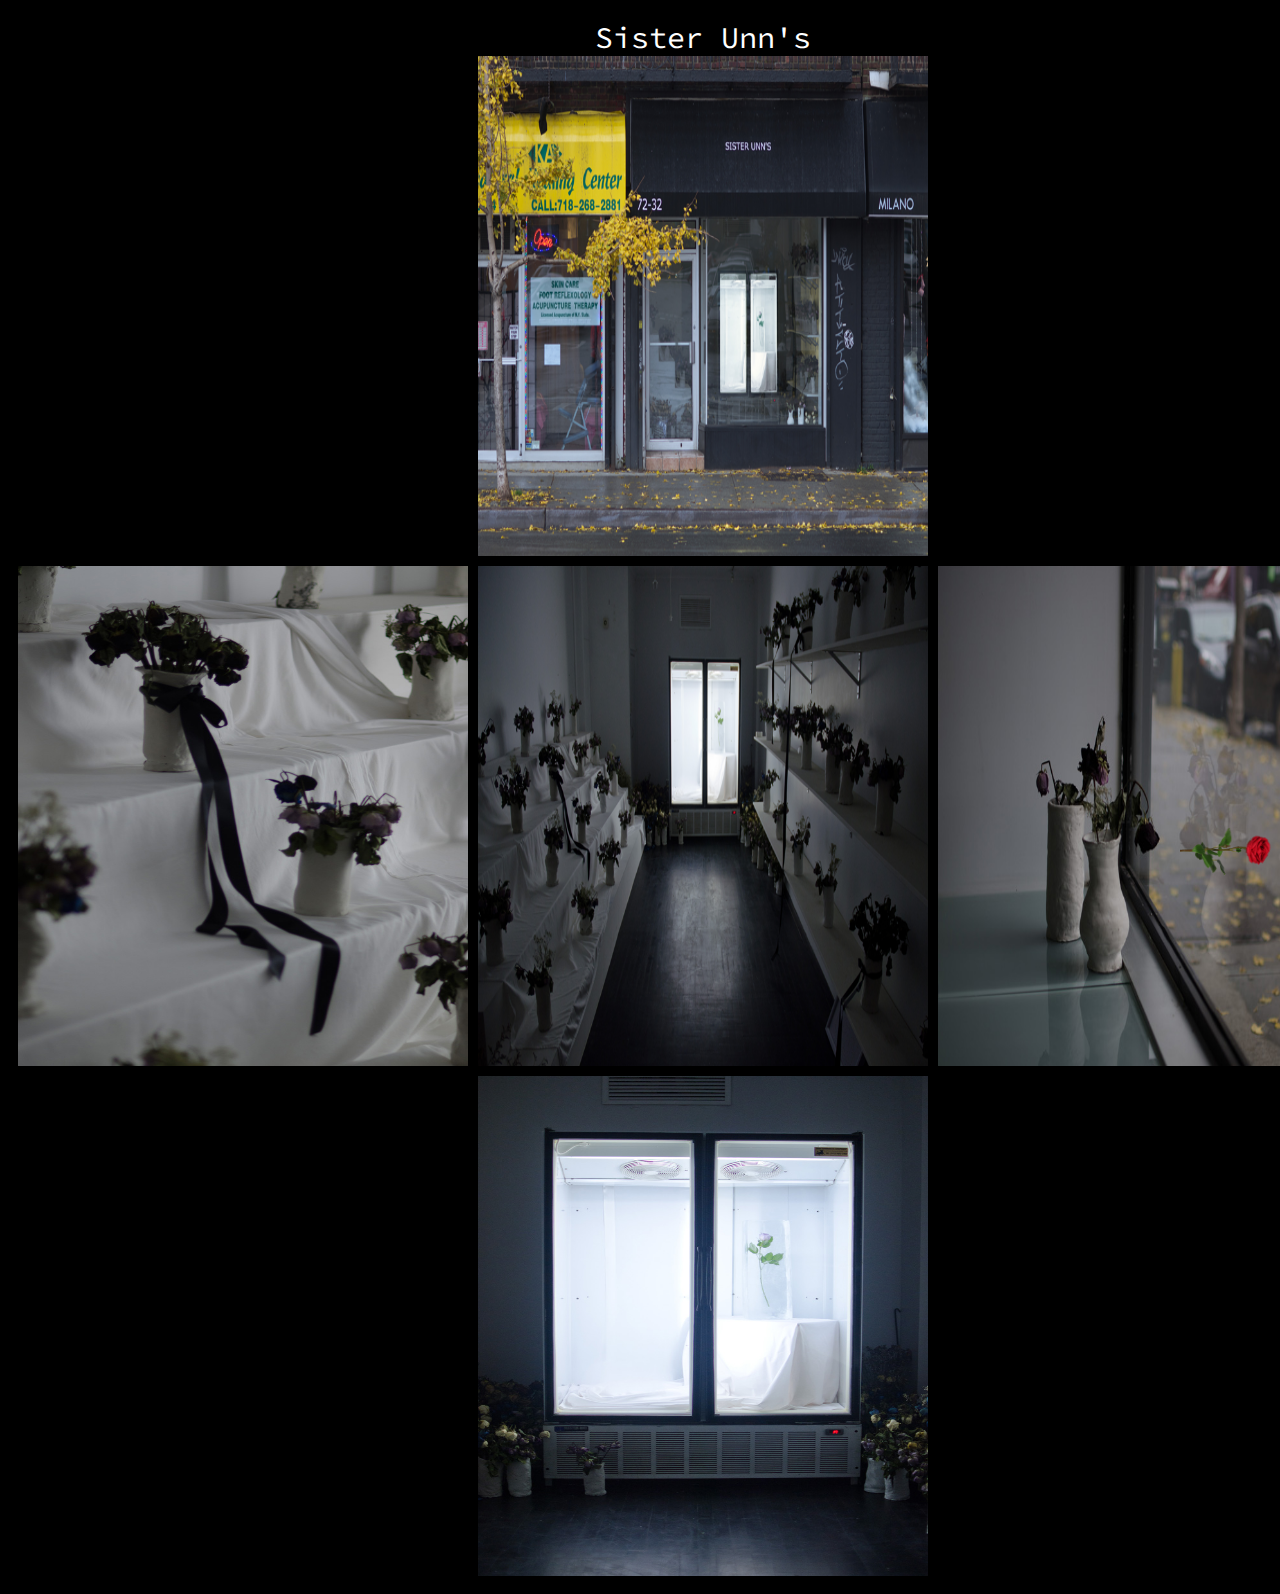
<file: index.html>
<html>
    <head>
        <title>Sister Unn's </title>
        <link href="https://fonts.googleapis.com/css2?family=IM+Fell+English+SC&family=Mukta&family=Nunito:ital,wght@1,600&family=Source+Code+Pro:ital,wght@1,200&display=swap" rel="stylesheet">
        <meta charset="utf-8">
        <meta name="viewport" content="width=device-width, initial-scale=1">
        <link href="theStyle.css" rel="stylesheet" type="text/css">
        <!-- <link href="views/styleTemplate.css" rel="stylesheet" type="text/css"> -->
    </head>
    <body>
        <main>
            <!-- <h1> Sister Unn's </h1> -->
            <div class = "grid-layout">
                <div class ="item1"></div>
                <div class ="item2">Sister Unn's<a href = "views/slideFinale.html"><img src = "Images/the store.png"/></a></div>
                <div class ="item3"></div>
                <div class ="item4"><img src = "Images/dying flowers.jpeg"/></div>
                <div class ="item5"><img src = "Images/inside the store.png"/></div>
                <div class ="item6"><img src = "Images/dying flowers by the window.jpeg"/></div>
                <div class ="item7"></div>
                <div class ="item8"><img src = "Images/the refridgerator.jpeg"></div>
            </div>
            <a href="views/slideSisterUnns.html">
                <img class="rotate_rose" src="Images/rose-stem-red.png"
            </a>
        </main>
    </body>
</html>
</file>
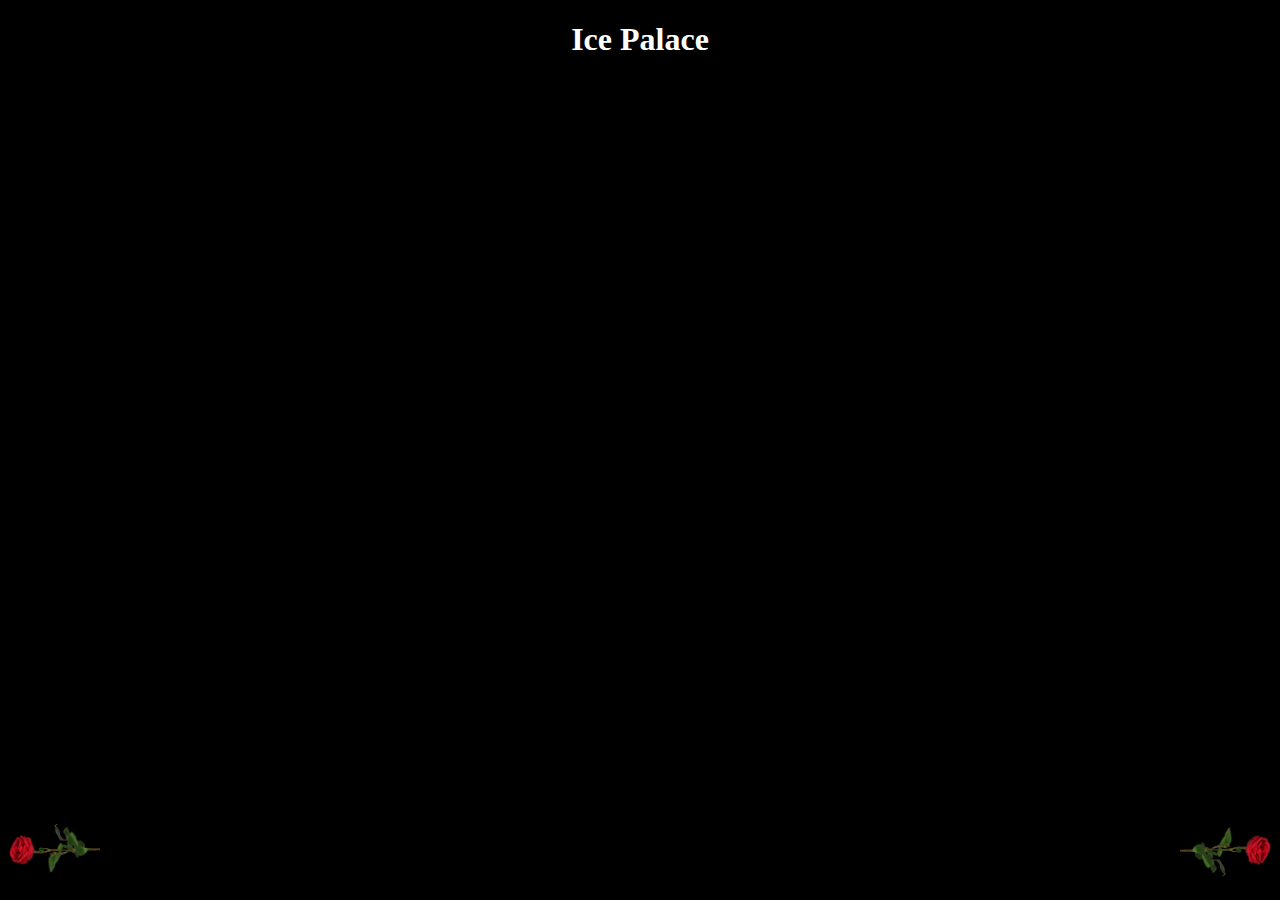
<file: views/ice_palace.html>
<!DOCTYPE html>
<html>
	<head>
        <meta charset="utf-8">
        <meta name="viewport" content="width=device-width, initial-scale=1">
		<link href="icePalaceStyle.css" rel="stylesheet" type="text/css">
		<link href="styleTemplate.css" rel="stylesheet" type="text/css">
	</head>
	<body>
		<main>
			<h1> Ice Palace </h1>
			<a href = "slideExperience.html">
				<img class = "rotate_rose_ccw" src="../Images/rose-stem-red.png">
			</a>
	        <a href="slideTheBook.html">
	            <img class="rotate_rose" src="../Images/rose-stem-red.png">
	        </a>
		</main>
	</body>
</html>
</file>
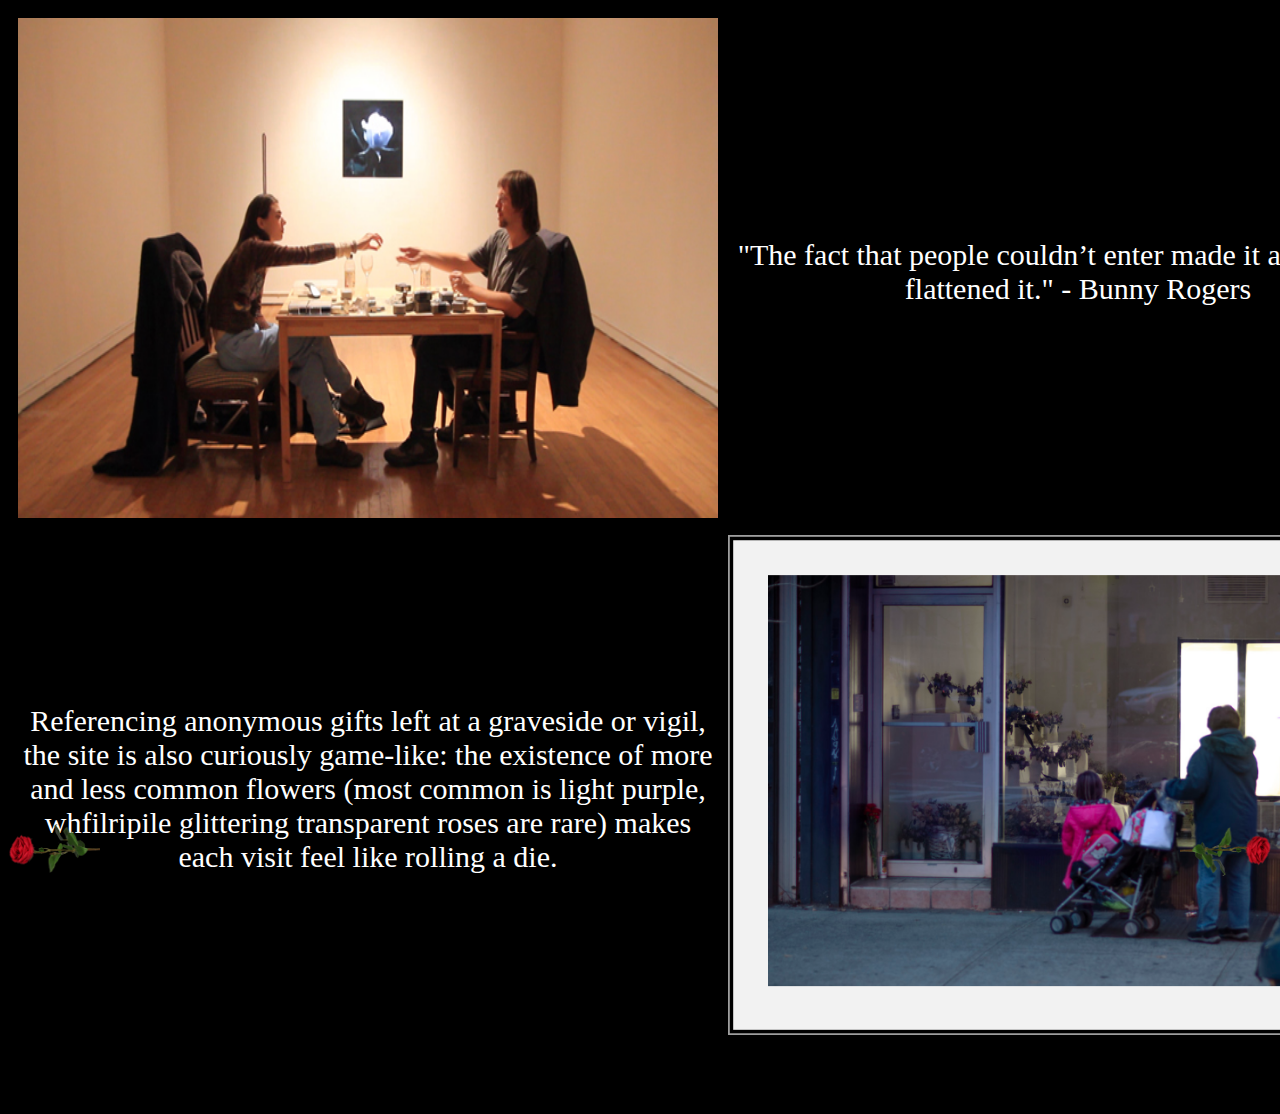
<file: views/slideArtists.html>
<!DOCTYPE html>
<html>
	<head>
		<link href="https://fonts.googleapis.com/css2?family=IM+Fell+English+SC&family=Mukta&family=Nunito:ital,wght@1,600&display=swap" rel="stylesheet">
        <meta charset="utf-8">
        <meta name="viewport" content="width=device-width, initial-scale=1">
		<link href="styleTemplate.css" rel="stylesheet" type="text/css">
	</head>
	<body>
		<main>
			<div class = "grid-layout">
				<div class "item1"><img src = "../Images/Filip_Bunny.jpeg" style = "width:700px"; height = "500px"/></div>
				<div class "item2">"The fact that people couldn’t enter made it a diorama, it flattened it." - Bunny Rogers</div>
				<div class "item3">Referencing anonymous gifts left at a graveside or vigil, the site is also curiously game-like: the existence of more and less common flowers (most common is light purple, whfilripile glittering transparent roses are rare) makes each visit feel like rolling a die.</div>
				<div class "item4"><img src = "../Images/peering into store.png" style = "width:700px"; height = "500px"/></div>
			</div>
	        <br>
            <br>
            <br>
			<a href = "slideTheBook.html">
				<img class = "rotate_rose_ccw" src="../Images/rose-stem-red.png">
			</a>
            <a href="slideFinale.html">
                <img class="rotate_rose" src="../Images/rose-stem-red.png">
            </a>
		</main>
	</body>
</html>
</file>
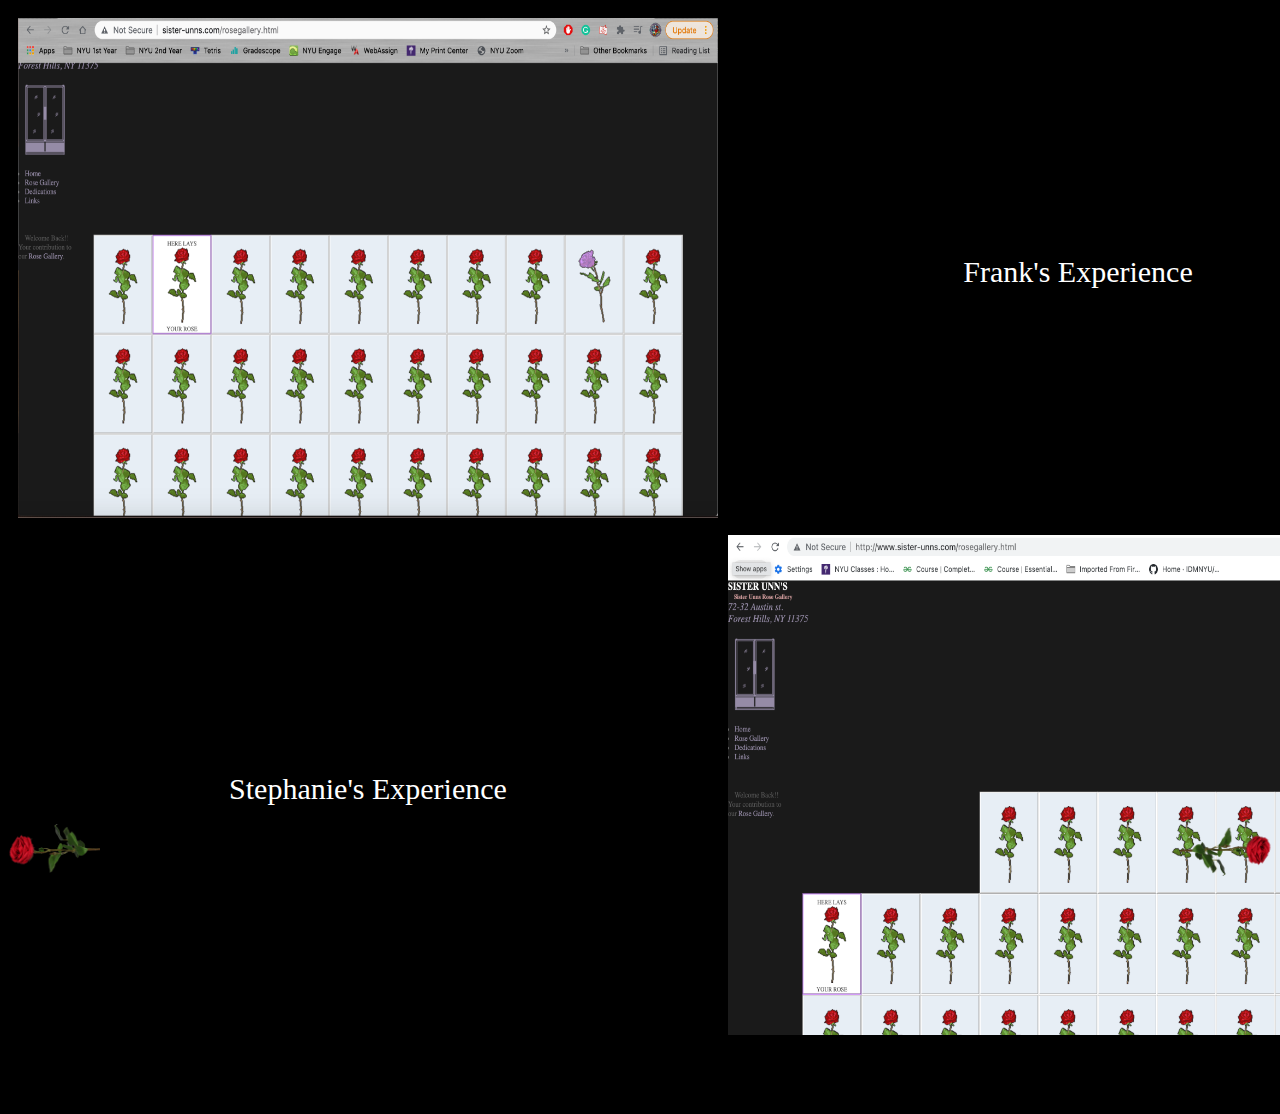
<file: views/slideExperience.html>
<!DOCTYPE html>
<html>
	<head>
		<link href="https://fonts.googleapis.com/css2?family=IM+Fell+English+SC&family=Mukta&family=Nunito:ital,wght@1,600&display=swap" rel="stylesheet">
        <meta charset="utf-8">
        <meta name="viewport" content="width=device-width, initial-scale=1">
		<link href="styleTemplate.css" rel="stylesheet" type="text/css">
	</head>
	<body>
		<main>
			<div class = "grid-layout">
				<div class "item1"><img src = "../Images/Frank's_Experience.png" style = "width:700px"; height = "500px"/></div>
				<div class "item2">Frank's Experience</div>
				<div class "item3">Stephanie's Experience</div>
				<div class "item4"><img src = "../Images/stephs_experience.png" style = "width:700px"; height = "500px"/></div>
			</div>
            <br>
            <br>
            <br>
			<a href = "slideSisterUnns.html">
				<img class = "rotate_rose_ccw" src="../Images/rose-stem-red.png">
			</a>
            <a href="ice_palace.html">
                <img class="rotate_rose" src="../Images/rose-stem-red.png">
            </a>
		</main>
	</body>
</html>
</file>
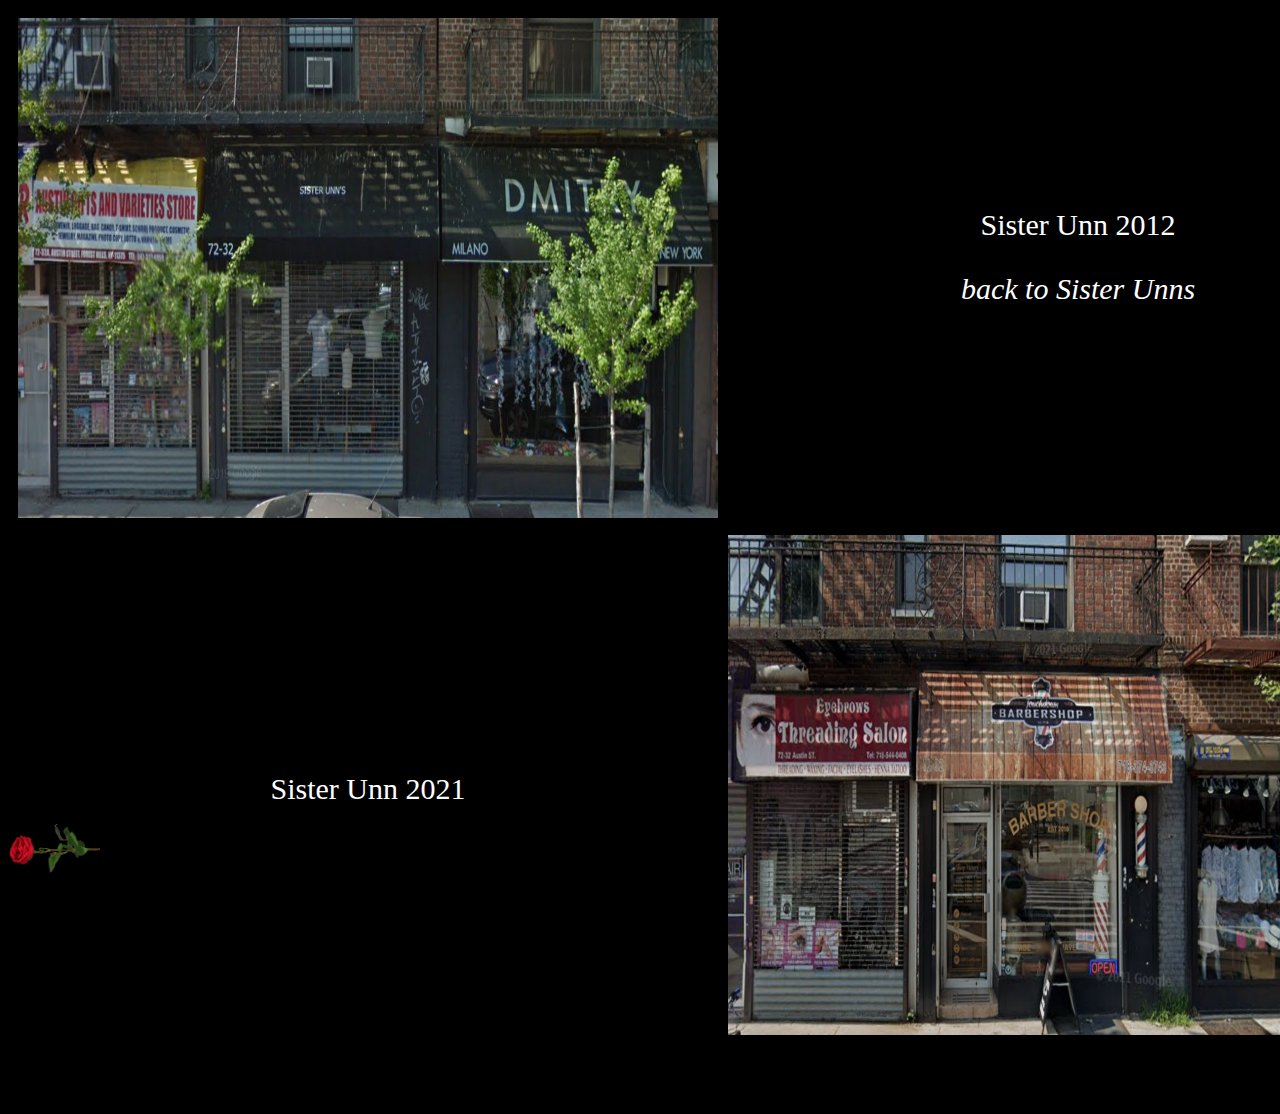
<file: views/slideFinale.html>
<!DOCTYPE html>
<html>
	<head>
		<link href="https://fonts.googleapis.com/css2?family=IM+Fell+English+SC&family=Mukta&display=swap" rel="stylesheet">
        <meta charset="utf-8">
        <meta name="viewport" content="width=device-width, initial-scale=1">
		<link href="styleTemplate.css" rel="stylesheet" type="text/css">
	</head>
	<body>
		<main>
			<div class = "grid-layout">
				<div class = "item1"><a href = "https://www.google.com/maps/@40.7189346,-73.841642,3a,75y,209.54h,89.04t/data=!3m7!1e1!3m5!1smPjUB8b_gxk1sPQa77J2xA!2e0!5s20120401T000000!7i13312!8i6656"><img src = "../Images/Sister_Unn_2007.png" style = "width:700px"; height = "500px"/></a></div>
				<div class = "item2">Sister Unn 2012 <a href = "../index.html"> <p><i style = "font-family: 'IM Fell English SC', serif">back to Sister Unns</i></p></a></div>
				<!-- <p>yo</p> -->
				<div class = "item3">Sister Unn 2021</div>
				<div class = "item4"><a href = "https://www.google.com/maps/@40.7189036,-73.8416412,3a,75y,209.54h,89.04t/data=!3m6!1e1!3m4!1s4jk3bxA5IrYl2EybaEF12A!2e0!7i16384!8i8192"><img src = "../Images/Sister_Unn_2021.png" style = "width:700px"; height = "500px"/></a></div>
			</div>
            <br>
            <br>
            <br>
			<a href = "slideArtists.html">
				<img class = "rotate_rose_ccw" src="../Images/rose-stem-red.png">
<!-- 			</a>
            <a href="../index.html">
                <img class="rotate_rose" src="../Images/rose-stem-red.png">
            </a> -->
		</main>
	</body>
</html>
</file>
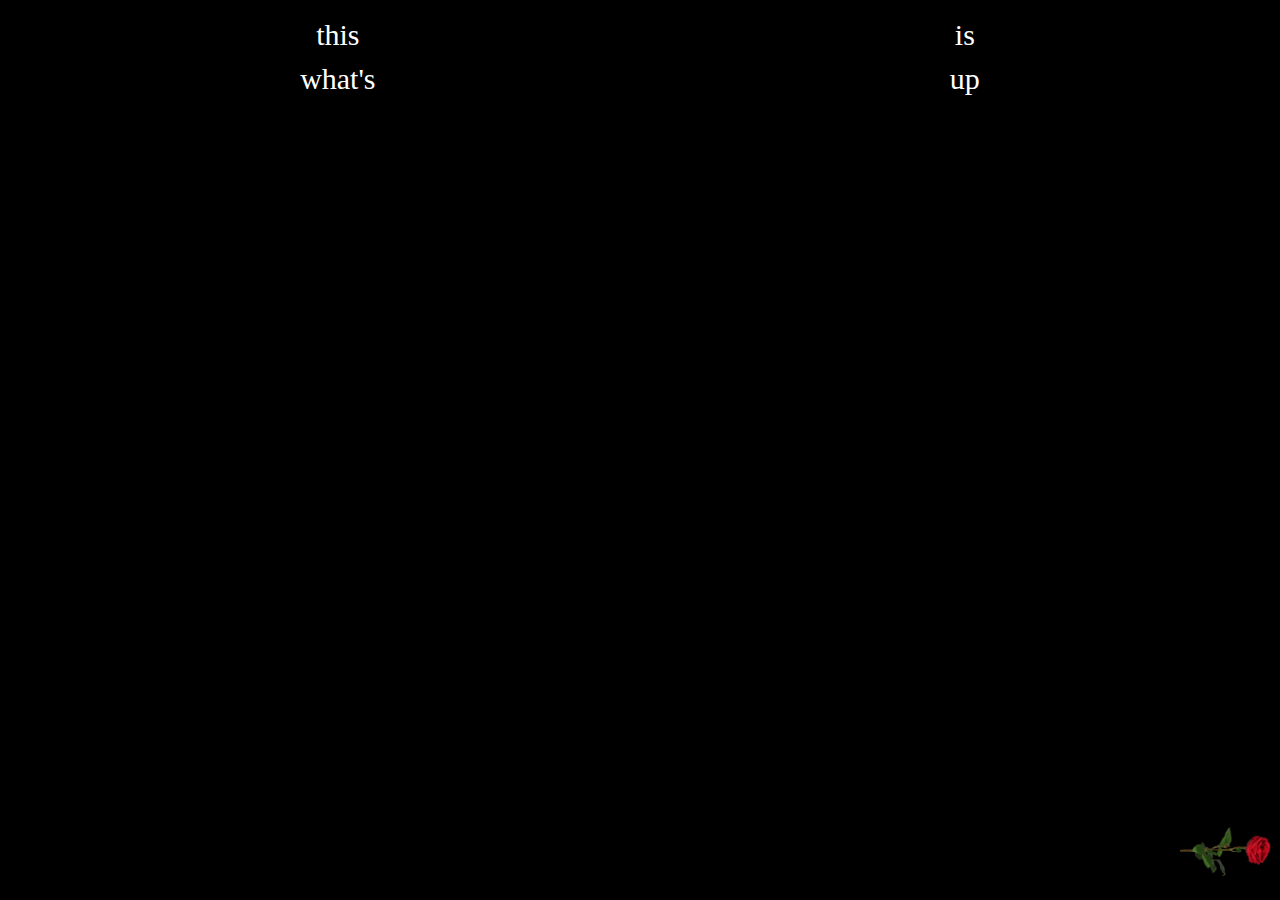
<file: views/slideSisterUnn.html>
<!DOCTYPE html>
<html>
	<head>
		<link href="styleTemplate.css" rel="stylesheet" type="text/css">
	</head>
	<body>
		<main>
			<div class = "grid-layout">
				<div class "item1">this</div>
				<div class "item2">is</div>
				<div class "item3">what's</div>
				<div class "item4">up</div>
			</div>
            <a href="ice_palace.html">
                <img class="rotate_rose" src="../Images/rose-stem-red.png"
            </a>
		</main>
	</body>
</html>
</file>
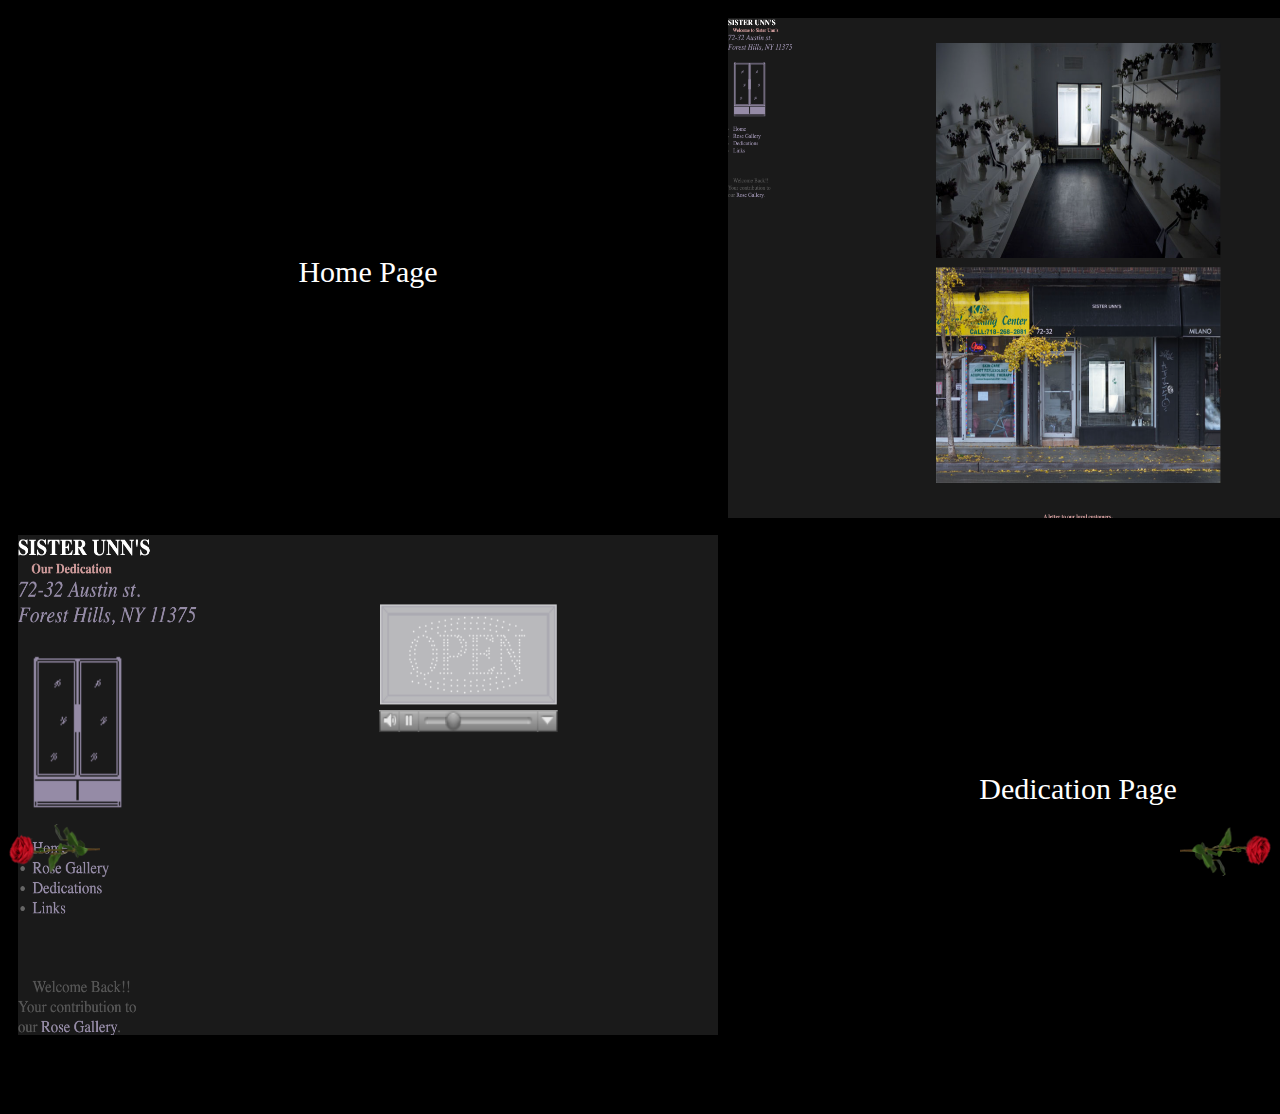
<file: views/slideSisterUnns.html>
<!DOCTYPE html>
<html>
	<head>
		<link href="https://fonts.googleapis.com/css2?family=IM+Fell+English+SC&family=Mukta&family=Nunito:ital,wght@1,600&display=swap" rel="stylesheet">
        <meta charset="utf-8">
        <meta name="viewport" content="width=device-width, initial-scale=1">
		<link href="styleTemplate.css" rel="stylesheet" type="text/css">
	</head>
	<body>
		<main>
			<div class = "grid-layout">
				<div class "item1">Home Page</div>
				<div class "item2"><a href = "http://www.sister-unns.com/"><img src = "../Images/Website_Home.png" style = "width:700px"; height = "500px"/></a></div>
				<div class "item3"><a href = "http://www.sister-unns.com/dedications.html"><img src = "../Images/Website_Dedication.png" style = "width:700px"; height = "500px"/></a></div>
				<div class "item4">Dedication Page</div>
			</div>
	        <br>
            <br>
            <br>
			<a href = "../index.html">
				<img class = "rotate_rose_ccw" src="../Images/rose-stem-red.png">
			</a>
            <a href="slideExperience.html">
                <img class="rotate_rose" src="../Images/rose-stem-red.png">
            </a>
		</main>
	</body>
</html>
</file>
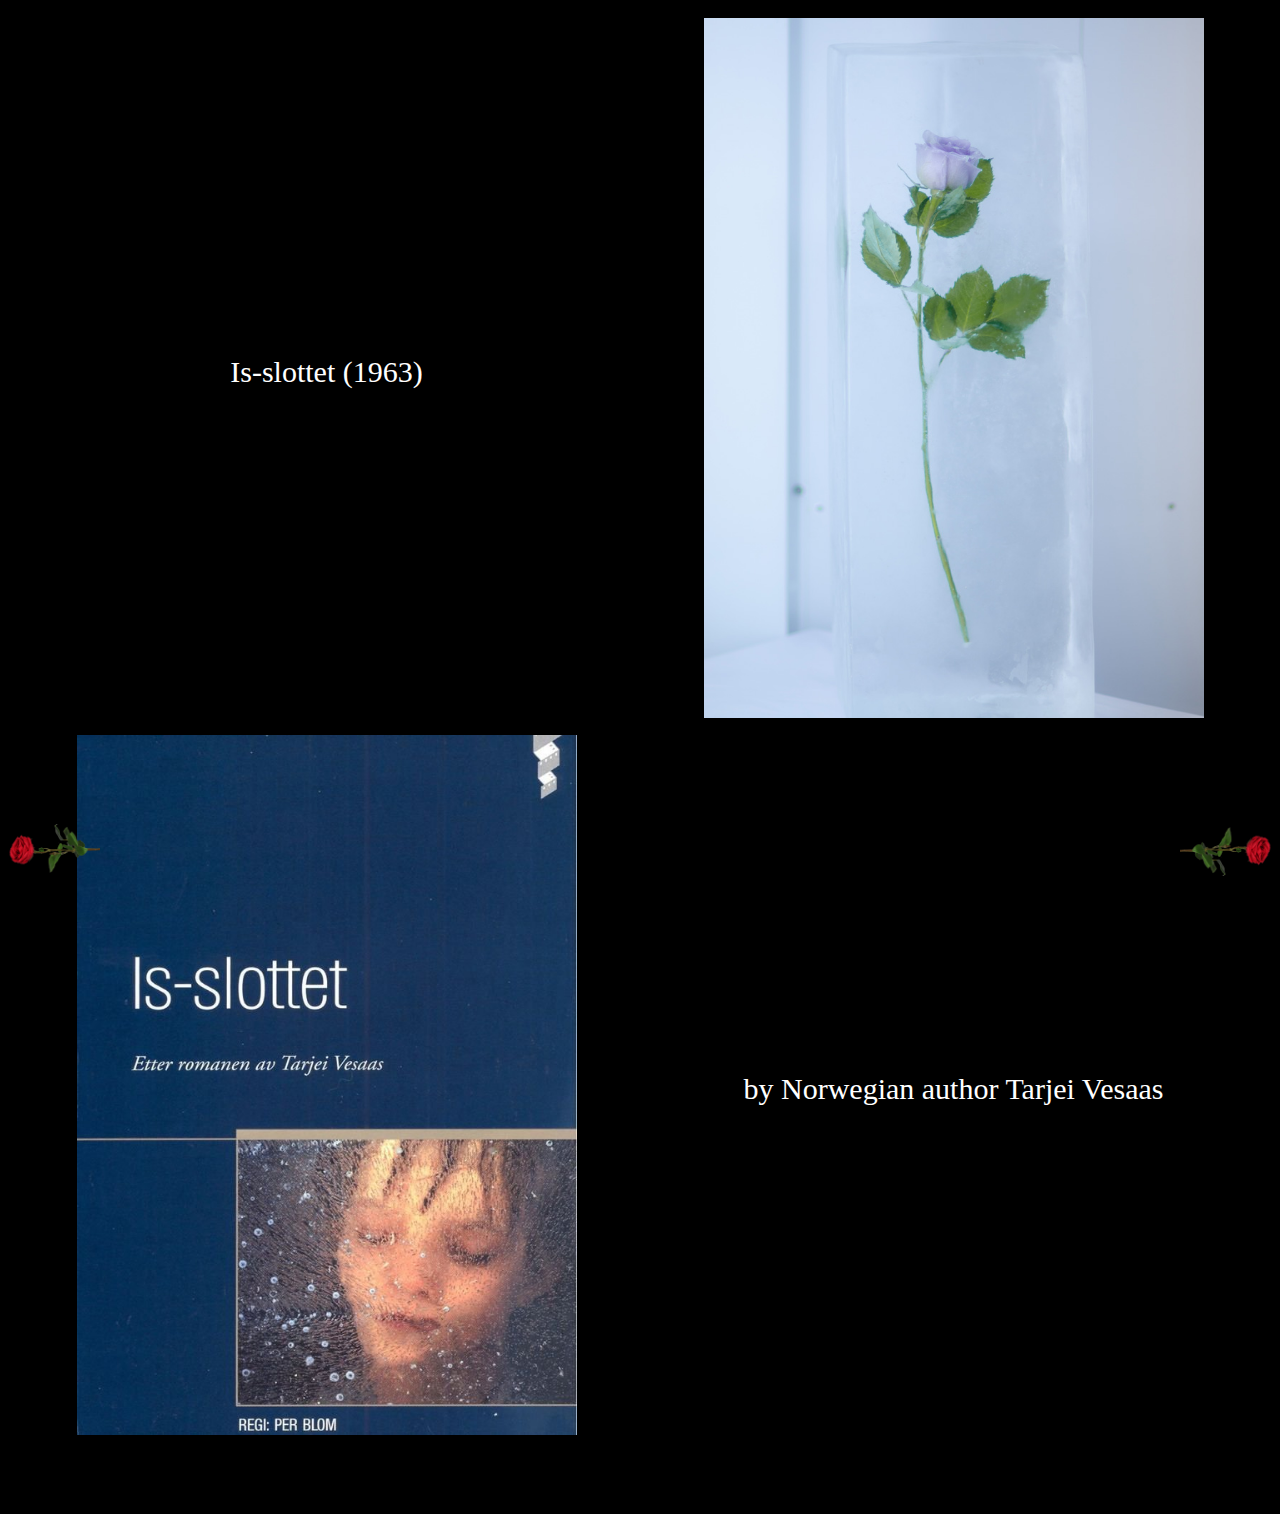
<file: views/slideTheBook.html>
<!DOCTYPE html>
<html>
	<head>
		<link href="https://fonts.googleapis.com/css2?family=IM+Fell+English+SC&family=Mukta&family=Nunito:ital,wght@1,600&display=swap" rel="stylesheet">
        <meta charset="utf-8">
        <meta name="viewport" content="width=device-width, initial-scale=1">
		<link href="styleTemplate.css" rel="stylesheet" type="text/css">
	</head>
	<body>
		<main>
			<div class = "grid-layout">
				<div class "item1">Is-slottet (1963)</div>
				<div class "item2"><img src = "../Images/the rose.jpeg" style = "width:500px"; height = "700px"/></div>
				<div class "item3"><img src = "../Images/is-slottet.jpg" style = "width:500px"; height = "700px"/></div>
				<div class "item4">by Norwegian author Tarjei Vesaas</div>
			</div>
            <br>
            <br>
            <br>
			<a href = "ice_palace.html">
				<img class = "rotate_rose_ccw" src="../Images/rose-stem-red.png">
			</a>
            <a href="slideArtists.html">
                <img class="rotate_rose" src="../Images/rose-stem-red.png">
            </a>
		</main>
	</body>
</html>
</file>
<file: theStyle.css>
.grid-layout{
	display:grid;
	grid-template-columns: auto auto auto;
	grid-gap: 10px;
	padding:10px;
}

.grid-layout > div{
	text-align: center;
	/*vertical-align: center;*/
	font-family: 'Source Code Pro', monospace;
	margin: auto;
	font-size: 30px;
	padding:20px, 0;
}

body{
	background-color:black;
	color:white;
}

h1{
    font-family: "Lucida Handwriting", cursive;
    color: white;
    text-align: center;
    /*margin:auto;*/
}

img{
	width:450px;
	height:500px;
}

.rotate_rose {
  width: 100px;
  height: 100px;
  -ms-transform: rotate(90deg);
  transform: rotate(90deg);
  position: fixed;
  bottom:0px;
  right:0px;
}
</file>
<file: views/styleTemplate.css>
/*Grid layout*/
/*https://www.w3schools.com/css/css_grid.asp*/

.grid-layout{
	display:grid;
	grid-template-columns: auto auto;
	grid-gap: 10px;
	padding:10px;
}

.grid-layout > div{
	text-align: center;
	/*vertical-align: center;*/
	font-family: 'IM Fell English SC', serif;
	margin: auto;
	font-size: 30px;
	padding:20px, 0;
}

body{
	background-color:black;
	color:white;
}

.rotate_rose {
  width: 100px;
  height: 100px;
  -ms-transform: rotate(90deg);
  transform: rotate(90deg);
  position: fixed;
  bottom:0px;
  right:0px;
}

.rotate_rose_ccw {
	width:100px;
	height:100px;
  -ms-transform: rotate(270deg);
  transform: rotate(270deg);
  position: fixed;
  bottom:0px;
  left:0px;
}

a{
	text-decoration: none;
	color:white;
}
</file>
<file: views/icePalaceStyle.css>
body  {
	background-image: url("https://i.gifer.com/origin/6b/6b0f19174a89fbe967cbdec6a285344a_w200.gif"), url("https://www.brickfanatics.com/wp-content/uploads/LEGO-Ice-castle-featured.jpg");
	background-repeat:no-repeat;
    background-size: cover;
    background-repeat: no-repeat;
    background-position: center center;
    background-attachment: fixed;
 	background-color: #cccccc;
}

h1 {
	font-family: "Lucida Handwriting", cursive;   
	text-align: center;
	color:white;
}
		
.rotate_rose {
  width: 100px;
  height: 100px;
  -ms-transform: rotate(90deg);
  transform: rotate(90deg);
  position: absolute;
  bottom:0;
  right:0;
}
</file>
